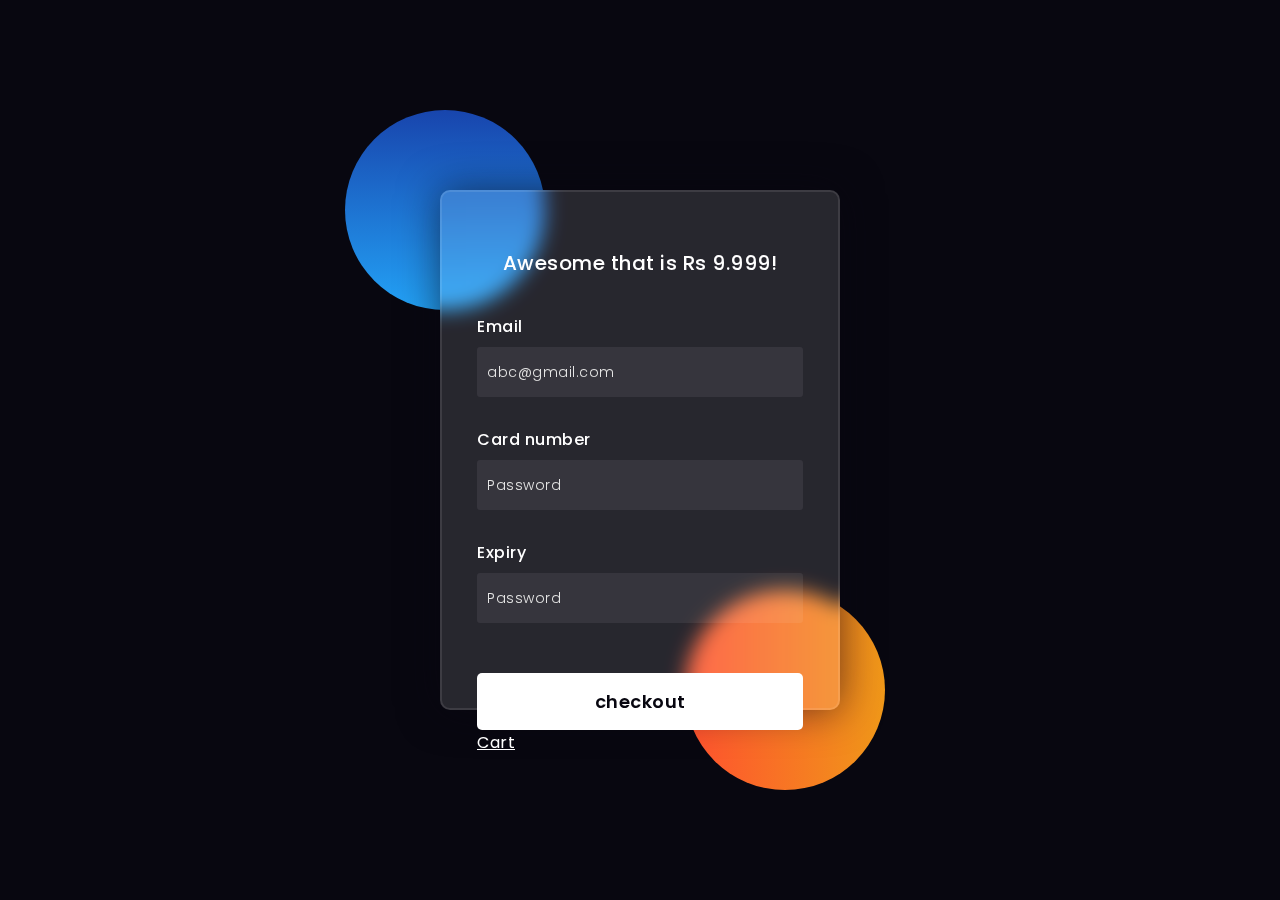
<file: inventory_management/inventory_app/templates/checkout.html>
<!DOCTYPE html>
<html lang="en">
  <head>
    <!-- Design by foolishdeveloper.com -->
    <title>Login in - iManage</title>

    <link rel="preconnect" href="https://fonts.gstatic.com" />
    <link
      rel="stylesheet"
      href="https://cdnjs.cloudflare.com/ajax/libs/font-awesome/5.15.4/css/all.min.css"
    />
    <link
      href="https://fonts.googleapis.com/css2?family=Poppins:wght@300;500;600&display=swap"
      rel="stylesheet"
    />
    <!--Stylesheet-->
    <style media="screen">
      *,
      *:before,
      *:after {
        padding: 0;
        margin: 0;
        box-sizing: border-box;
      }
      body {
        background-color: #080710;
      }
      .background {
        width: 430px;
        height: 520px;
        position: absolute;
        transform: translate(-50%, -50%);
        left: 50%;
        top: 50%;
      }
      .background .shape {
        height: 200px;
        width: 200px;
        position: absolute;
        border-radius: 50%;
      }
      .shape:first-child {
        background: linear-gradient(#1845ad, #23a2f6);
        left: -80px;
        top: -80px;
      }
      .shape:last-child {
        background: linear-gradient(to right, #ff512f, #f09819);
        right: -30px;
        bottom: -80px;
      }
      form {
        height: 520px;
        width: 400px;
        background-color: rgba(255, 255, 255, 0.13);
        position: absolute;
        transform: translate(-50%, -50%);
        top: 50%;
        left: 50%;
        border-radius: 10px;
        backdrop-filter: blur(10px);
        border: 2px solid rgba(255, 255, 255, 0.1);
        box-shadow: 0 0 40px rgba(8, 7, 16, 0.6);
        padding: 50px 35px;
      }
      form * {
        font-family: "Poppins", sans-serif;
        color: #ffffff;
        letter-spacing: 0.5px;
        outline: none;
        border: none;
      }
      form h3 {
        font-size: 20px;
        font-weight: 500;
        line-height: 42px;
        text-align: center;
      }

      label {
        display: block;
        margin-top: 30px;
        font-size: 16px;
        font-weight: 500;
      }
      input {
        display: block;
        height: 50px;
        width: 100%;
        background-color: rgba(255, 255, 255, 0.07);
        border-radius: 3px;
        padding: 0 10px;
        margin-top: 8px;
        font-size: 14px;
        font-weight: 300;
      }
      ::placeholder {
        color: #e5e5e5;
      }
      button {
        margin-top: 50px;
        width: 100%;
        background-color: #ffffff;
        color: #080710;
        padding: 15px 0;
        font-size: 18px;
        font-weight: 600;
        border-radius: 5px;
        cursor: pointer;
      }
      .social {
        margin-top: 30px;
        display: flex;
      }
      .social div {
        background: red;
        width: 150px;
        border-radius: 3px;
        padding: 5px 10px 10px 5px;
        background-color: rgba(255, 255, 255, 0.27);
        color: #eaf0fb;
        text-align: center;
      }
      .social div:hover {
        background-color: rgba(255, 255, 255, 0.47);
      }
      .social .fb {
        margin-left: 25px;
      }
      .social i {
        margin-right: 4px;
      }
    </style>
  </head>
  <body>
    <div class="background">
      <div class="shape"></div>
      <div class="shape"></div>
    </div>
  
    <form>
        <h3>Awesome that is Rs 9.999!</h3>

      <label for="email">Email</label>
      <input type="text" placeholder="abc@gmail.com" id="email" name="email" />

        <label for="password">Card number</label>
        <input type="password" placeholder="Password" id="password">

        <label for="password">Expiry</label>
        <input type="password" placeholder="Password" id="password">

      <button>checkout</button>
      <a href="{% url 'cart' %}">Cart</a>
    </form>
  </body>
</html>
</file>
